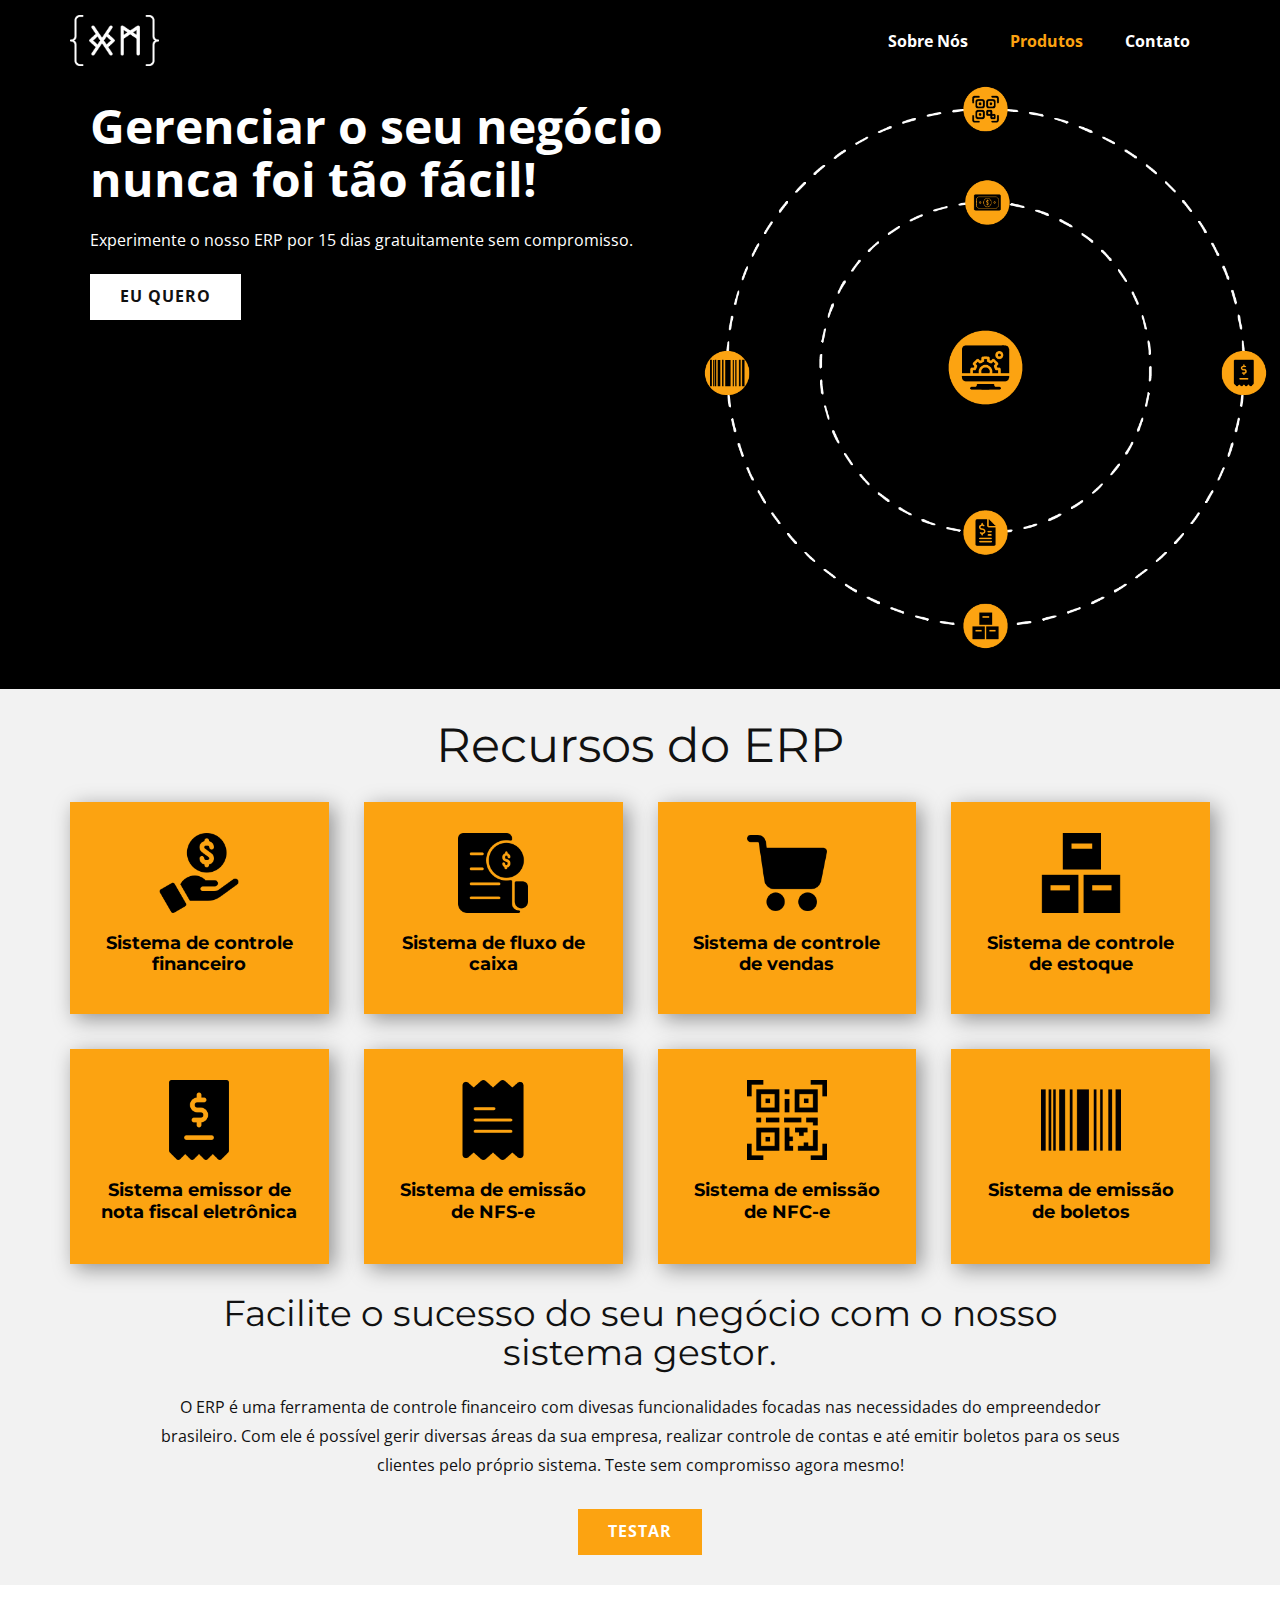
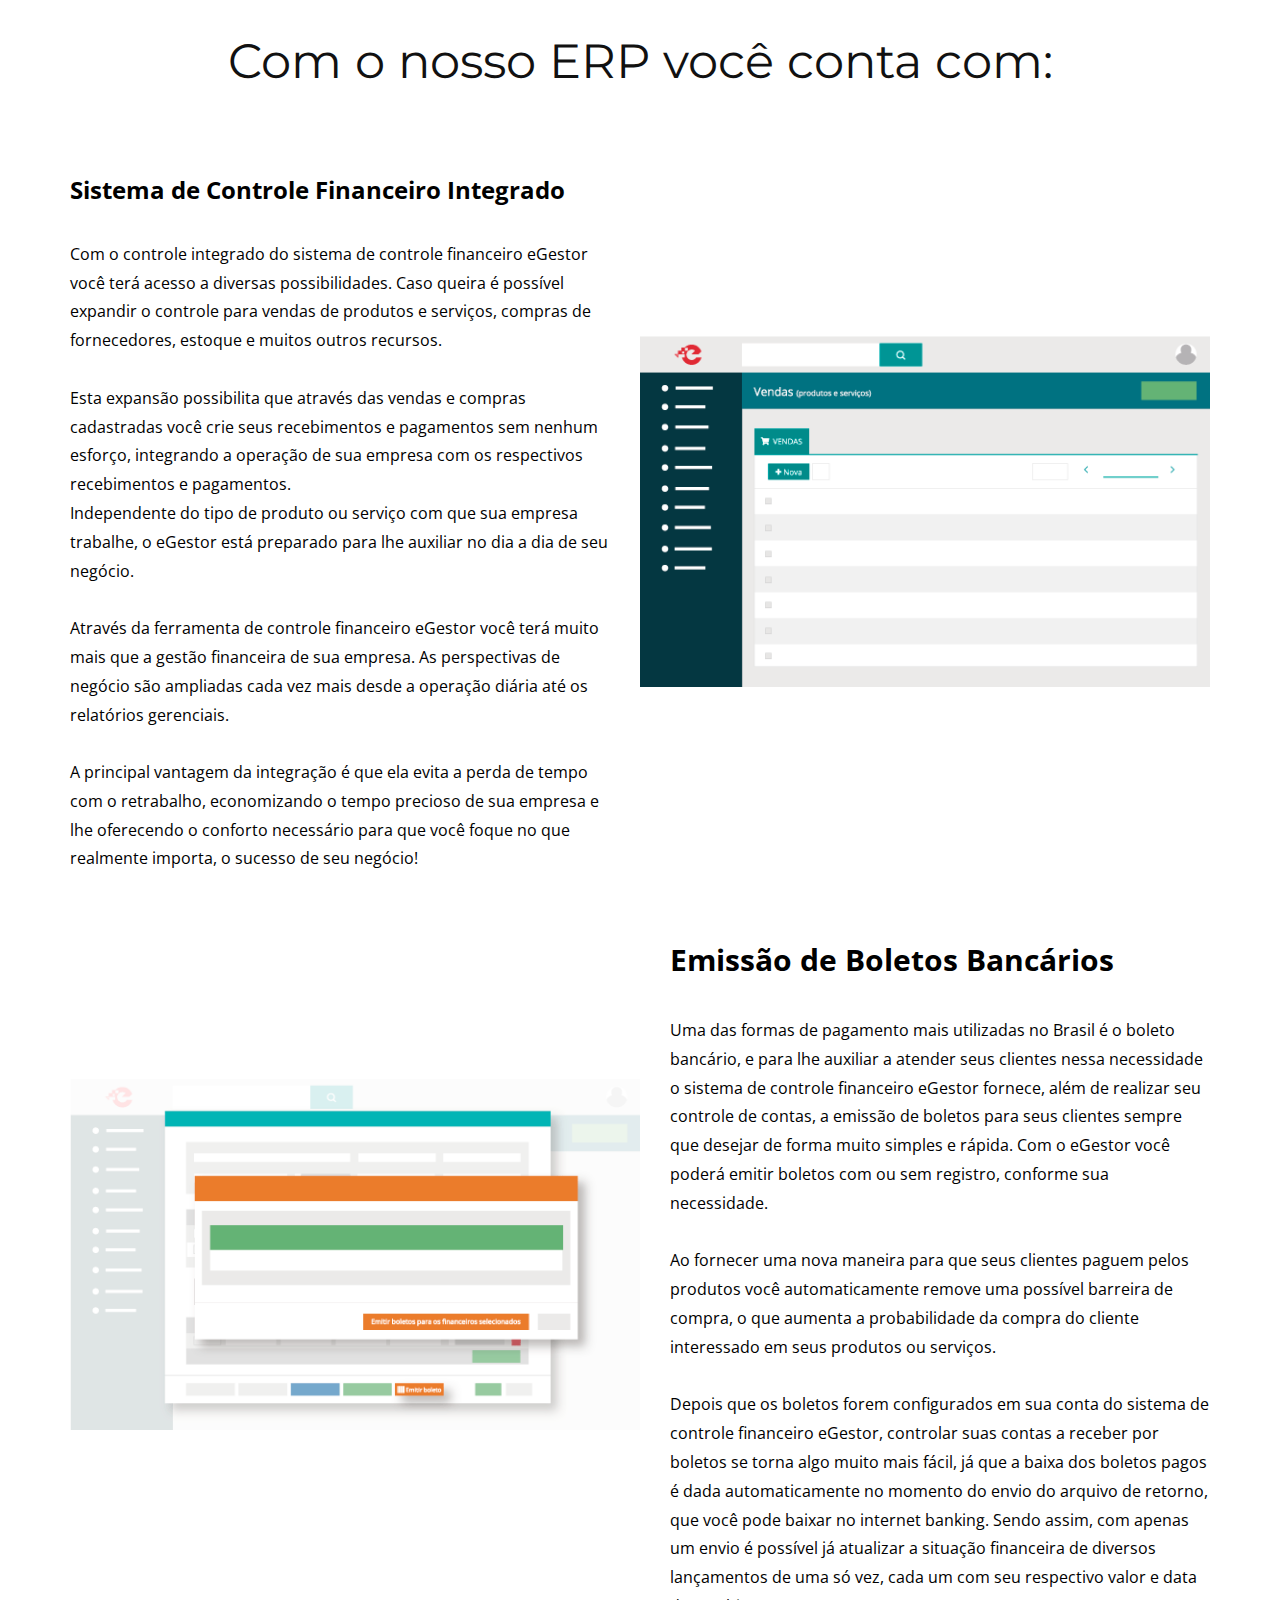
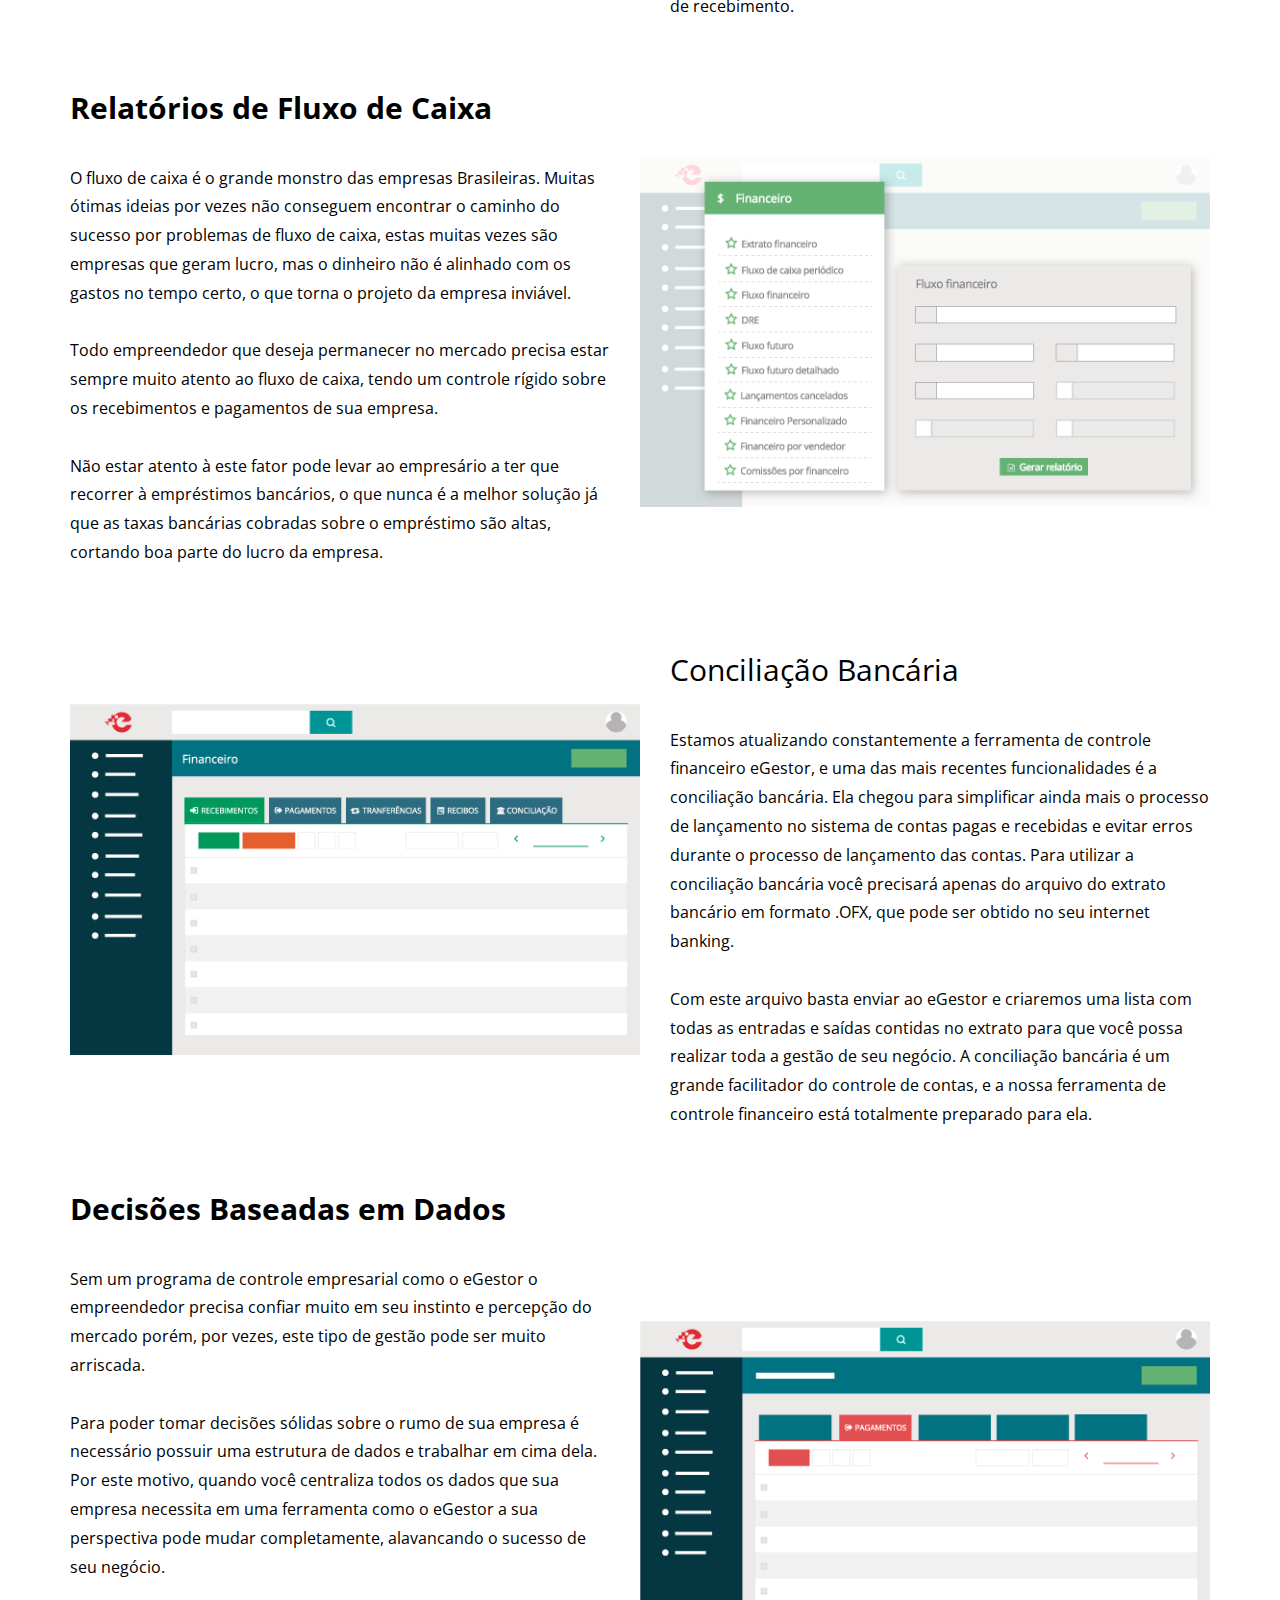
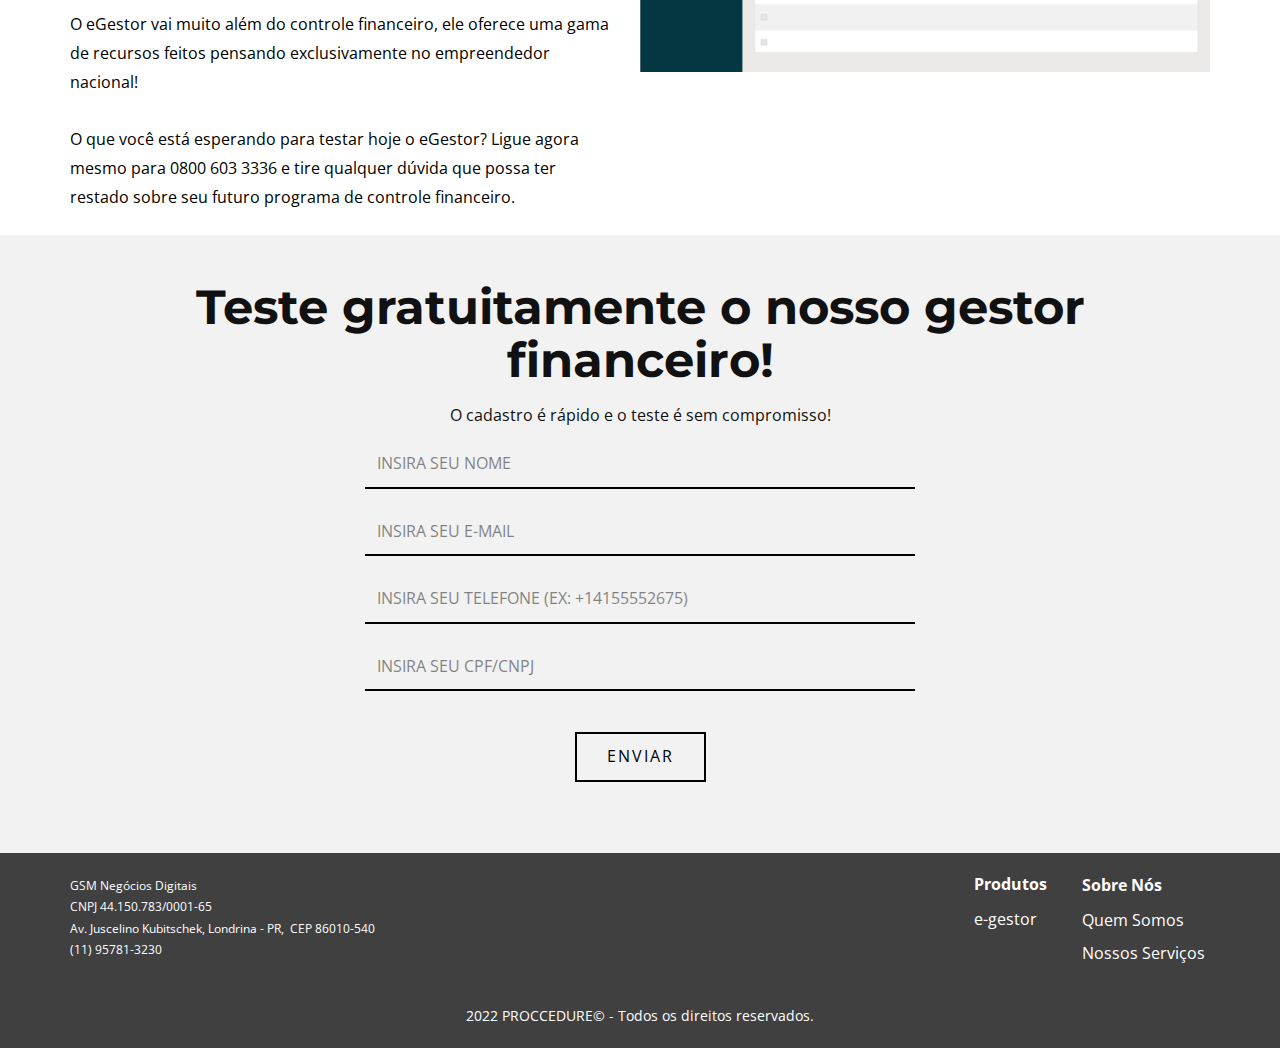
<file: proccedure/Painel-Gestor.html>
<!DOCTYPE html>
<html style="font-size: 16px;" lang="pt-BR">
  <head>
    <meta name="viewport" content="width=device-width, initial-scale=1.0">
    <meta charset="utf-8">
    <meta name="keywords" content="Gerenciar o seu negócio, Gerenciamento, Tecnologia, Organização, Administração, Painel Gestor, ERP, controle financeiro, gerenciamento de empresa, financeiro, financeiro de empresa, proccedure">
    <meta name="description" content="​O ERP é uma ferramenta de controle financeiro com divesas funcionalidades focadas nas necessidades do empreendedor brasileiro. Com ele é possível gerir diversas áreas da sua empresa, realizar controle de contas e até emitir boletos para os seus clientes pelo próprio sistema. Teste sem compromisso agora mesmo!">
    <meta name="facebook-domain-verification" content="3azpdd9jr2qv4vstu5wxrg5rsm98ve" />
    <title>Painel Gestor</title>
    <link rel="stylesheet" href="nicepage.css" media="screen">
    <link rel="stylesheet" href="Painel-Gestor.css" media="screen">
    <script class="u-script" type="text/javascript" src="jquery.js" defer=""></script>
    <script class="u-script" type="text/javascript" src="nicepage.js" defer=""></script>
    <meta name="generator" content="Nicepage 4.13.4, nicepage.com">
    <meta property="og:title" content="Painel Gestor">
    <meta property="og:description" content="​O ERP é uma ferramenta de controle financeiro com divesas funcionalidades focadas nas necessidades do empreendedor brasileiro. Com ele é possível gerir diversas áreas da sua empresa, realizar controle de contas e até emitir boletos para os seus clientes pelo próprio sistema. Teste sem compromisso agora mesmo!">
    <meta property="og:image" content="https://proccedure.com/images/slide-modfinanceiro.png">
    <meta property="og:url" content="https://proccedure.com/Painel-Gestor.html">
    <link id="u-theme-google-font" rel="stylesheet" href="https://fonts.googleapis.com/css?family=Montserrat:100,100i,200,200i,300,300i,400,400i,500,500i,600,600i,700,700i,800,800i,900,900i|Open+Sans:300,300i,400,400i,500,500i,600,600i,700,700i,800,800i">
    <link rel="shortcut icon" href="images/Favicon.svg" type="image/x-icon"/>
    
    <!-- Global site tag (gtag.js) - Google Ads: 10940157957 -->
    <script async src="https://www.googletagmanager.com/gtag/js?id=AW-10940157957%22%3E"></script>
    <script>
      window.dataLayer = window.dataLayer || [];
      function gtag(){dataLayer.push(arguments);}
      gtag('js', new Date());

      gtag('config', 'AW-10940157957');
    </script>
  
  <!-- Event snippet for Enviar formulário de lead conversion page. In your html page, add the snippet and call gtag_report_conversion when someone clicks on the chosen link or button. -->
    <script>
      function gtag_report_conversion(url) {
        var callback = function () {
          if (typeof(url) != 'undefined') {
            window.location = url;
          }
        };
        gtag('event', 'conversion', {
            'send_to': 'AW-10940157957/5ayTCNr7_M0DEIWg1uAo',
            'event_callback': callback
        });
        return false;
      }
    </script>
  
    <script type="application/ld+json">{
      "@context": "http://schema.org",
      "@type": "Organization",
      "name": "Site1",
      "logo": "images/LogoProccedure.png"
    }</script>

    <meta name="theme-color" content="#232b79">
    <meta property="og:type" content="website">

<!-- Meta Pixel Code -->
    <script>
      !function(f,b,e,v,n,t,s)
      {if(f.fbq)return;n=f.fbq=function(){n.callMethod?
      n.callMethod.apply(n,arguments):n.queue.push(arguments)};
      if(!f._fbq)f._fbq=n;n.push=n;n.loaded=!0;n.version='2.0';
      n.queue=[];t=b.createElement(e);t.async=!0;
      t.src=v;s=b.getElementsByTagName(e)[0];
      s.parentNode.insertBefore(t,s)}(window, document,'script',
      'https://connect.facebook.net/en_US/fbevents.js');
      fbq('init', '442632957734877');
      fbq('track', 'PageView');
    </script>
    <noscript>
      <img height="1" width="1" style="display:none" src="https://www.facebook.com/tr?id=442632957734877&ev=PageView&noscript=1"/>
    </noscript>
<!-- End Meta Pixel Code -->
  </head>

  <body class="u-body u-overlap u-xl-mode"><header class="u-clearfix u-header u-header" id="sec-a184"><div class="u-clearfix u-sheet u-sheet-1">
        <a href="Proccedure.html" data-page-id="51364803" class="u-image u-logo u-image-1" data-image-width="2000" data-image-height="1134" title="Sobre Nós">
          <img src="images/LogoProccedure.png" class="u-logo-image u-logo-image-1">
        </a>
        <nav class="u-menu u-menu-dropdown u-menu-open-right u-offcanvas u-menu-1" data-responsive-from="MD">
          <div class="menu-collapse" style="font-size: 1rem; letter-spacing: 0px; font-weight: 700;">
            <a class="u-button-style u-custom-active-color u-custom-border u-custom-border-color u-custom-color u-custom-hover-color u-custom-left-right-menu-spacing u-custom-padding-bottom u-custom-text-active-color u-custom-text-color u-custom-text-hover-color u-custom-top-bottom-menu-spacing u-nav-link u-text-active-palette-1-base u-text-hover-palette-2-base" href="#" style="padding: 4px 6px; font-size: calc(1em + 8px);">
              <svg class="u-svg-link" viewBox="0 0 24 24"><use xmlns:xlink="http://www.w3.org/1999/xlink" xlink:href="#menu-hamburger"></use></svg>
              <svg class="u-svg-content" version="1.1" id="menu-hamburger" viewBox="0 0 16 16" x="0px" y="0px" xmlns:xlink="http://www.w3.org/1999/xlink" xmlns="http://www.w3.org/2000/svg"><g><rect y="1" width="16" height="2"></rect><rect y="7" width="16" height="2"></rect><rect y="13" width="16" height="2"></rect>
</g></svg>
            </a>
          </div>
          <div class="u-custom-menu u-nav-container">
            <ul class="u-nav u-spacing-2 u-unstyled u-nav-1"><li class="u-nav-item"><a class="u-button-style u-nav-link u-text-active-custom-color-1 u-text-hover-custom-color-1 u-text-white" href="Proccedure.html#carousel_5ad0" data-page-id="51364803" style="padding: 10px 20px;">Sobre Nós</a>
</li><li class="u-nav-item"><a class="u-button-style u-nav-link u-text-active-custom-color-1 u-text-hover-custom-color-1 u-text-white" href="Painel-Gestor.html" style="padding: 10px 20px;">Produtos</a><div class="u-nav-popup"><ul class="u-h-spacing-20 u-nav u-unstyled u-v-spacing-10"><li class="u-nav-item"><a class="u-button-style u-nav-link" href="Painel-Gestor.html">Painel Gestor</a>
</li></ul>
</div>
</li><li class="u-nav-item"><a class="u-button-style u-nav-link u-text-active-custom-color-1 u-text-hover-custom-color-1 u-text-white" href="Proccedure.html#sec-9580" data-page-id="51364803" style="padding: 10px 20px;">Contato</a>
</li></ul>
          </div>
          <div class="u-custom-menu u-nav-container-collapse">
            <div class="u-black u-container-style u-inner-container-layout u-sidenav">
              <div class="u-inner-container-layout u-sidenav-overflow">
                <div class="u-menu-close"></div>
                <ul class="u-align-center u-nav u-popupmenu-items u-spacing-20 u-unstyled u-nav-3"><li class="u-nav-item"><a class="u-button-style u-nav-link" href="Proccedure.html#carousel_5ad0" data-page-id="51364803">Sobre Nós</a>
</li><li class="u-nav-item"><a class="u-button-style u-nav-link" href="Painel-Gestor.html">Produtos</a><div class="u-nav-popup"><ul class="u-h-spacing-20 u-nav u-unstyled u-v-spacing-10"><li class="u-nav-item"><a class="u-button-style u-nav-link" href="Painel-Gestor.html">Painel Gestor</a>
</li></ul>
</div>
</li><li class="u-nav-item"><a class="u-button-style u-nav-link" href="Proccedure.html#sec-9580" data-page-id="51364803">Contato</a>
</li></ul>
              </div>
            </div>
            <div class="u-black u-menu-overlay u-opacity u-opacity-70"></div>
          </div>
        </nav>
      </div></header>
    <section class="u-clearfix u-grey-70 u-section-1" id="sec-b85b">
      <div class="u-clearfix u-sheet u-sheet-1">
        <h1 class="u-custom-font u-text u-text-font u-text-1">Gerenciar o seu negócio nunca foi tão fácil!</h1>
        <p class="u-text u-text-2">Experimente o nosso ERP por 15 dias gratuitamente sem compromisso.</p>
        <img class="u-image u-image-default u-preserve-proportions u-image-1" src="images/ImgProccedure.png" alt="" data-image-width="1000" data-image-height="1000">
        <a href="Painel-Gestor.html#sec-c5bc" data-page-id="84343824" class="u-active-custom-color-1 u-border-none u-btn u-button-style u-hover-custom-color-1 u-white u-btn-1">Eu quero</a>
      </div>
    </section>
    <section class="u-align-center u-clearfix u-grey-5 u-section-2" id="sec-0161">
      <div class="u-align-left u-clearfix u-sheet u-valign-middle u-sheet-1">
        <h2 class="u-text u-text-default u-text-1">Recursos do ERP</h2>
        <div class="u-expanded-width-lg u-expanded-width-md u-expanded-width-xl u-list u-list-1">
          <div class="u-repeater u-repeater-1">
            <div class="u-container-style u-custom-color-1 u-list-item u-repeater-item u-list-item-1">
              <div class="u-container-layout u-similar-container u-container-layout-1"><span class="u-file-icon u-icon u-text-black u-icon-1"><img src="images/3594449.png" alt=""></span>
                <h3 class="u-align-center u-text u-text-black u-text-default u-text-2">Sistema de controle financeiro</h3>
              </div>
            </div>
            <div class="u-align-center u-container-style u-custom-color-1 u-list-item u-repeater-item u-list-item-2">
              <div class="u-container-layout u-similar-container u-container-layout-2"><span class="u-file-icon u-icon u-text-black u-icon-2"><img src="images/2923050.png" alt=""></span>
                <h3 class="u-align-center u-text u-text-black u-text-default u-text-3">Sistema de fluxo de caixa</h3>
              </div>
            </div>
            <div class="u-container-style u-custom-color-1 u-list-item u-repeater-item u-list-item-3">
              <div class="u-container-layout u-similar-container u-container-layout-3"><span class="u-file-icon u-icon u-icon-3"><img src="images/709640.png" alt=""></span>
                <h3 class="u-align-center u-text u-text-black u-text-default u-text-4">Sistema de controle de vendas</h3>
              </div>
            </div>
            <div class="u-container-style u-custom-color-1 u-list-item u-repeater-item u-list-item-4">
              <div class="u-container-layout u-similar-container u-container-layout-4"><span class="u-file-icon u-icon u-icon-4"><img src="images/409153.png" alt=""></span>
                <h3 class="u-align-center u-text u-text-black u-text-default u-text-5">Sistema de controle de estoque</h3>
              </div>
            </div>
            <div class="u-container-style u-custom-color-1 u-list-item u-repeater-item u-list-item-5">
              <div class="u-container-layout u-similar-container u-container-layout-5"><span class="u-file-icon u-icon u-icon-5"><img src="images/985765.png" alt=""></span>
                <h3 class="u-align-center u-text u-text-black u-text-default u-text-6">Sistema emissor de nota fiscal eletrônica</h3>
              </div>
            </div>
            <div class="u-container-style u-custom-color-1 u-list-item u-repeater-item u-list-item-6">
              <div class="u-container-layout u-similar-container u-container-layout-6"><span class="u-file-icon u-icon u-icon-6"><img src="images/955903.png" alt=""></span>
                <h3 class="u-align-center u-text u-text-black u-text-default u-text-7">Sistema de emissão de NFS-e</h3>
              </div>
            </div>
            <div class="u-container-style u-custom-color-1 u-list-item u-repeater-item u-list-item-7">
              <div class="u-container-layout u-similar-container u-container-layout-7"><span class="u-file-icon u-icon u-icon-7"><img src="images/3697124.png" alt=""></span>
                <h3 class="u-align-center u-text u-text-black u-text-default u-text-8">Sistema de emissão de NFC-e</h3>
              </div>
            </div>
            <div class="u-container-style u-custom-color-1 u-list-item u-repeater-item u-list-item-8">
              <div class="u-container-layout u-similar-container u-container-layout-8"><span class="u-file-icon u-icon u-icon-8"><img src="images/2273.png" alt=""></span>
                <h3 class="u-align-center u-text u-text-black u-text-default u-text-9">Sistema de emissão de boletos</h3>
              </div>
            </div>
          </div>
        </div>
        <h2 class="u-align-center u-text u-text-10">Facilite o sucesso do seu negócio com o nosso sistema gestor. </h2>
        <p class="u-align-center u-text u-text-11"> O ERP é uma ferramenta de controle financeiro com divesas funcionalidades focadas nas necessidades do empreendedor brasileiro. Com ele é possível gerir diversas áreas da sua empresa, realizar controle de contas e até emitir boletos para os seus clientes pelo próprio sistema. Teste sem compromisso agora mesmo!</p>
        <a href="Painel-Gestor.html#sec-c5bc" data-page-id="84343824" class="u-active-white u-border-none u-btn u-button-style u-custom-color-1 u-hover-white u-btn-1">Testar</a>
      </div>
    </section>
    <section class="u-clearfix u-white u-section-3" id="sec-78c5">
      <div class="u-clearfix u-sheet u-valign-middle-lg u-valign-middle-md u-valign-middle-sm u-valign-middle-xl u-sheet-1">
        <h2 class="u-text u-text-default u-text-1">Com o nosso ERP você conta com:</h2>
      </div>
    </section>
    <section class="u-clearfix u-section-4" id="sec-1f65">
      <div class="u-clearfix u-sheet u-valign-middle-sm u-valign-middle-xs u-sheet-1">
        <div class="u-clearfix u-expanded-width u-layout-wrap u-layout-wrap-1">
          <div class="u-layout">
            <div class="u-layout-row">
              <div class="u-container-style u-layout-cell u-size-30 u-layout-cell-1">
                <div class="u-container-layout u-container-layout-1">
                  <p class="u-text u-text-default u-text-1">
                    <span style="font-weight: 700; font-size: 1.5rem;"> Sistema de Controle Financeiro Integrado</span>
                    <br>
                    <br><i></i>Com o controle integrado do sistema de controle financeiro eGestor você terá acesso a diversas possibilidades. Caso queira é possível expandir o controle para vendas de produtos e serviços, compras de fornecedores, estoque e muitos outros recursos.<br>
                    <br><i></i>Esta expansão possibilita que através das vendas e compras cadastradas você crie seus recebimentos e pagamentos sem nenhum esforço, integrando a operação de sua empresa com os respectivos recebimentos e pagamentos.<br><i></i>Independente do tipo de produto ou serviço com que sua empresa trabalhe, o eGestor está preparado para lhe auxiliar no dia a dia de seu negócio.<br>
                    <br><i></i>Através da ferramenta de controle financeiro eGestor você terá muito mais que a gestão financeira de sua empresa. As perspectivas de negócio são ampliadas cada vez mais desde a operação diária até os relatórios gerenciais.<br>
                    <br><i></i>A principal vantagem da integração é que ela evita a perda de tempo com o retrabalho, economizando o tempo precioso de sua empresa e lhe oferecendo o conforto necessário para que você foque no que realmente importa, o sucesso de seu negócio!
                  </p>
                </div>
              </div>
              <div class="u-container-style u-layout-cell u-size-30 u-layout-cell-2">
                <div class="u-container-layout u-container-layout-2">
                  <img class="u-expanded-width u-image u-image-contain u-image-default u-image-1" src="images/slide-modvendas.png" alt="" data-image-width="593" data-image-height="365">
                </div>
              </div>
            </div>
          </div>
        </div>
      </div>
    </section>
    <section class="u-clearfix u-section-5" id="sec-336f">
      <div class="u-clearfix u-sheet u-sheet-1">
        <div class="u-clearfix u-expanded-width u-layout-wrap u-layout-wrap-1">
          <div class="u-layout">
            <div class="u-layout-row">
              <div class="u-container-style u-layout-cell u-size-30 u-layout-cell-1">
                <div class="u-container-layout u-container-layout-1">
                  <img class="u-expanded-width u-image u-image-contain u-image-default u-image-1" src="images/slide-boletos.png" alt="" data-image-width="593" data-image-height="365">
                </div>
              </div>
              <div class="u-container-style u-layout-cell u-size-30 u-layout-cell-2">
                <div class="u-container-layout u-container-layout-2">
                  <p class="u-text u-text-default-lg u-text-default-md u-text-default-xl u-text-1">
                    <span style="font-size: 1.875rem; font-weight: 700;"> Emissão de Boletos Bancários</span>
                    <br>
                    <br><i></i>Uma das formas de pagamento mais utilizadas no Brasil é o boleto bancário, e para lhe auxiliar a atender seus clientes nessa necessidade o sistema de controle financeiro eGestor fornece, além de realizar seu controle de contas, a emissão de boletos para seus clientes sempre que desejar de forma muito simples e rápida. Com o eGestor você poderá emitir boletos com ou sem registro, conforme sua necessidade.<br>
                    <br><i></i>Ao fornecer uma nova maneira para que seus clientes paguem pelos produtos você automaticamente remove uma possível barreira de compra, o que aumenta a probabilidade da compra do cliente interessado em seus produtos ou serviços.<br>
                    <br><i></i>Depois que os boletos forem configurados em sua conta do sistema de controle financeiro eGestor, controlar suas contas a receber por boletos se torna algo muito mais fácil, já que a baixa dos boletos pagos é dada automaticamente no momento do envio do arquivo de retorno, que você pode baixar no internet banking. Sendo assim, com apenas um envio é possível já atualizar a situação financeira de diversos lançamentos de uma só vez, cada um com seu respectivo valor e data de recebimento.
                  </p>
                </div>
              </div>
            </div>
          </div>
        </div>
      </div>
    </section>
    <section class="u-clearfix u-section-6" id="sec-6a80">
      <div class="u-clearfix u-sheet u-valign-middle-sm u-valign-middle-xs u-sheet-1">
        <div class="u-clearfix u-expanded-width u-layout-wrap u-layout-wrap-1">
          <div class="u-layout">
            <div class="u-layout-row">
              <div class="u-container-style u-layout-cell u-size-30 u-layout-cell-1">
                <div class="u-container-layout u-container-layout-1">
                  <p class="u-text u-text-1">
                    <span style="font-weight: 700; font-size: 1.875rem;"> Relatórios de Fluxo de Caixa</span>
                    <br>
                    <br><i></i>O fluxo de caixa é o grande monstro das empresas Brasileiras. Muitas ótimas ideias por vezes não conseguem encontrar o caminho do sucesso por problemas de fluxo de caixa, estas muitas vezes são empresas que geram lucro, mas o dinheiro não é alinhado com os gastos no tempo certo, o que torna o projeto da empresa inviável.<br>
                    <br><i></i>Todo empreendedor que deseja permanecer no mercado precisa estar sempre muito atento ao fluxo de caixa, tendo um controle rígido sobre os recebimentos e pagamentos de sua empresa.<br>
                    <br><i></i>Não estar atento à este fator pode levar ao empresário a ter que recorrer à empréstimos bancários, o que nunca é a melhor solução já que as taxas bancárias cobradas sobre o empréstimo são altas, cortando boa parte do lucro da empresa.
                  </p>
                </div>
              </div>
              <div class="u-container-style u-layout-cell u-size-30 u-layout-cell-2">
                <div class="u-container-layout u-valign-middle-xl u-valign-top-xs u-container-layout-2">
                  <img class="u-expanded-width-xl u-expanded-width-xs u-image u-image-contain u-image-default u-image-1" src="images/slide-fluxofin.png" alt="" data-image-width="593" data-image-height="365">
                </div>
              </div>
            </div>
          </div>
        </div>
      </div>
    </section>
    <section class="u-clearfix u-section-7" id="sec-5ab8">
      <div class="u-clearfix u-sheet u-valign-middle-sm u-valign-middle-xs u-sheet-1">
        <div class="u-clearfix u-expanded-width u-layout-wrap u-layout-wrap-1">
          <div class="u-layout">
            <div class="u-layout-row">
              <div class="u-container-style u-layout-cell u-size-30 u-layout-cell-1">
                <div class="u-container-layout u-container-layout-1">
                  <img class="u-expanded-width u-image u-image-contain u-image-default u-image-1" src="images/slide-modfinanceiro.png?rand=8444" alt="" data-image-width="593" data-image-height="365">
                </div>
              </div>
              <div class="u-container-style u-layout-cell u-size-30 u-layout-cell-2">
                <div class="u-container-layout u-container-layout-2">
                  <p class="u-text u-text-1">
                    <span style="font-size: 1.875rem;"> Conciliação Bancária</span>
                    <span style="font-weight: 700;">
                      <br>
                    </span>
                    <br><i></i>Estamos atualizando constantemente a ferramenta de controle financeiro eGestor, e uma das mais recentes funcionalidades é a conciliação bancária. Ela chegou para simplificar ainda mais o processo de lançamento no sistema de contas pagas e recebidas e evitar erros durante o processo de lançamento das contas. Para utilizar a conciliação bancária você precisará apenas do arquivo do extrato bancário em formato .OFX, que pode ser obtido no seu internet banking.<br>
                    <br><i></i>Com este arquivo basta enviar ao eGestor e criaremos uma lista com todas as entradas e saídas contidas no extrato para que você possa realizar toda a gestão de seu negócio. A conciliação bancária é um grande facilitador do controle de contas, e a nossa ferramenta de controle financeiro está totalmente preparado para ela.
                  </p>
                </div>
              </div>
            </div>
          </div>
        </div>
      </div>
    </section>
    <section class="u-clearfix u-section-8" id="sec-75a8">
      <div class="u-clearfix u-sheet u-valign-middle-sm u-valign-middle-xs u-sheet-1">
        <div class="u-clearfix u-expanded-width u-layout-wrap u-layout-wrap-1">
          <div class="u-layout">
            <div class="u-layout-row">
              <div class="u-container-style u-layout-cell u-size-30 u-layout-cell-1">
                <div class="u-container-layout u-container-layout-1">
                  <p class="u-text u-text-1">
                    <span style="font-weight: 700; font-size: 1.875rem;"> Decisões Baseadas em Dados <span style="font-weight: 700;"></span>
                    </span>
                    <br>
                    <br><i></i>Sem um programa de controle empresarial como o eGestor o empreendedor precisa confiar muito em seu instinto e percepção do mercado porém, por vezes, este tipo de gestão pode ser muito arriscada.<br>
                    <br><i></i>Para poder tomar decisões sólidas sobre o rumo de sua empresa é necessário possuir uma estrutura de dados e trabalhar em cima dela. Por este motivo, quando você centraliza todos os dados que sua empresa necessita em uma ferramenta como o eGestor a sua perspectiva pode mudar completamente, alavancando o sucesso de seu negócio.<br>
                    <br><i></i>O eGestor vai muito além do controle financeiro, ele oferece uma gama de recursos feitos pensando exclusivamente no empreendedor nacional!<br>
                    <br><i></i>O que você está esperando para testar hoje o eGestor? Ligue agora mesmo para 0800 603 3336 e tire qualquer dúvida que possa ter restado sobre seu futuro programa de controle financeiro.
                  </p>
                </div>
              </div>
              <div class="u-container-style u-layout-cell u-size-30 u-layout-cell-2">
                <div class="u-container-layout u-valign-middle-lg u-valign-middle-md u-valign-middle-xl u-container-layout-2">
                  <img class="u-expanded-width u-image u-image-contain u-image-default u-image-1" src="images/slide-pagamentos.png" alt="" data-image-width="593" data-image-height="365">
                </div>
              </div>
            </div>
          </div>
        </div>
      </div>
    </section>
    <section class="u-align-center u-clearfix u-grey-5 u-section-9" id="sec-c5bc">
      <div class="u-clearfix u-sheet u-sheet-1">
        <h1 class="u-text u-text-default u-text-1"> Teste gratuitamente o nosso gestor financeiro​!</h1>
        <p class="u-text u-text-default u-text-2"> O cadastro é rápido e o teste é sem compromisso!</p>
        <div class="u-form u-form-1">
          <form method="POST" action="https://dev--generic-contact-form.fanicorn.autocode.gg/" id="main-form"
          class="u-clearfix u-form-spacing-20 u-form-vertical u-inner-form" style="padding: 10px">
          <div class="u-form-group u-form-name u-label-none">
            <label for="name-4be5" class="u-label">Nome</label>
            <input type="text" placeholder="Insira seu Nome" id="name-4be5" name="name"
            class="u-border-2 u-border-black u-border-no-left u-border-no-right u-border-no-top u-input u-input-rectangle u-input-1" required="">
          </div>
          <div class="u-form-email u-form-group u-label-none">
            <label for="email-4be5" class="u-label">Email</label>
            <input type="email" placeholder="Insira seu e-mail" id="email-4be5" name="email"
            class="u-border-2 u-border-black u-border-no-left u-border-no-right u-border-no-top u-input u-input-rectangle u-input-2" required="">
          </div>
          <div class="u-form-group u-form-phone u-label-none u-form-group-4">
            <label for="tel-4be5" class="u-label">Telefone/Celular</label>
            <input type="text" placeholder="Insira seu telefone (ex: +14155552675)" id="tel-4be5" name="tel"
            class="u-border-2 u-border-black u-border-no-left u-border-no-right u-border-no-top u-input u-input-rectangle u-input-3" required="">
          </div>
          <div class="u-form-group u-form-message u-label-none">
            <label for="message-4be5" class="u-label">Mensagem</label>
            <input type="text" placeholder="iNSIRA SEU CPF/CNPJ" rows="4" cols="50" id="message-4be5" name="message"
            class="u-border-2 u-border-black u-border-no-left u-border-no-right u-border-no-top u-input u-input-rectangle u-input-4"
              required="required"></input>
          </div>
          <div class="u-form-email u-form-group u-label-none u-form-group-3">
            <label for="company-72e9" class="u-label">Email</label>
            <input type="hidden" placeholder="Confirme o seu email" id="company-72e9" name="company" value="."
            class="u-border-2 u-border-no-left u-border-no-right u-border-no-top u-border-white u-input u-input-rectangle u-input-3">
          </div>
          <div class="u-align-center u-form-group u-form-submit">
            <a class="u-border-2 u-border-black u-btn u-btn-rectangle u-btn-submit u-button-style u-none u-btn-1">Enviar</a>
            <input type="submit" value="submit" class="u-form-control-hidden" onclick="gtag_report_conversion()">
          </div>
          <div class="u-form-send-error u-form-send-message"> Não foi possível enviar a sua mensagem, tente novamente.</div>
          <div class="u-form-send-message u-form-send-success"> Obrigado! A sua mensagem foi enviada. </div>
        </form>
        </div>
      </div>
    </section>
    
    
    <footer class="u-align-center u-clearfix u-footer u-grey-75 u-footer" id="sec-b796"><div class="u-clearfix u-sheet u-sheet-1">
        <p class="u-align-left u-text u-text-1">
          <a class="u-active-none u-border-none u-btn u-button-link u-button-style u-hover-none u-none u-text-active-white u-text-body-alt-color u-text-hover-white u-btn-1" href="Painel-Gestor.html" data-page-id="84343824">Produtos</a>
        </p>
        <p class="u-align-left u-text u-text-2">
          <a class="u-active-none u-border-none u-btn u-button-link u-button-style u-hover-none u-none u-text-active-custom-color-1 u-text-body-alt-color u-text-hover-custom-color-1 u-btn-2" href="Proccedure.html" data-page-id="51364803">Sobre Nós</a>
        </p>
        <p class="u-align-left u-text u-text-3">GSM Negócios Digitais<br>CNPJ 44.150.783/0001-65<br>Av. ​Juscelino Kubitschek, Londrina - PR,&nbsp; CEP 86010-540<br>(11) 95781-3230
        </p>
        <p class="u-align-left u-text u-text-4">
          <a class="u-active-none u-border-none u-btn u-button-link u-button-style u-hover-none u-none u-text-active-custom-color-1 u-text-body-alt-color u-text-hover-custom-color-1 u-btn-3" href="Painel-Gestor.html" data-page-id="84343824">e-gestor</a>
        </p>
        <p class="u-align-left u-text u-text-5">
          <a class="u-active-none u-border-none u-btn u-button-link u-button-style u-hover-none u-none u-text-active-custom-color-1 u-text-body-alt-color u-text-hover-custom-color-1 u-btn-4" href="Proccedure.html#carousel_c9da" data-page-id="51364803">Quem Somos</a>
        </p>
        <p class="u-align-left u-text u-text-6">
          <a class="u-active-none u-border-none u-btn u-button-link u-button-style u-hover-none u-none u-text-active-custom-color-1 u-text-body-alt-color u-text-hover-custom-color-1 u-btn-5" href="Proccedure.html#sec-0ba0" data-page-id="51364803">Nossos Serviços</a>
        </p>
        <p class="u-small-text u-text u-text-variant u-text-7">2022 PROCCEDURE© - Todos os direitos reservados.</p>
      </div></footer>
   
  
</body></html>
</file>
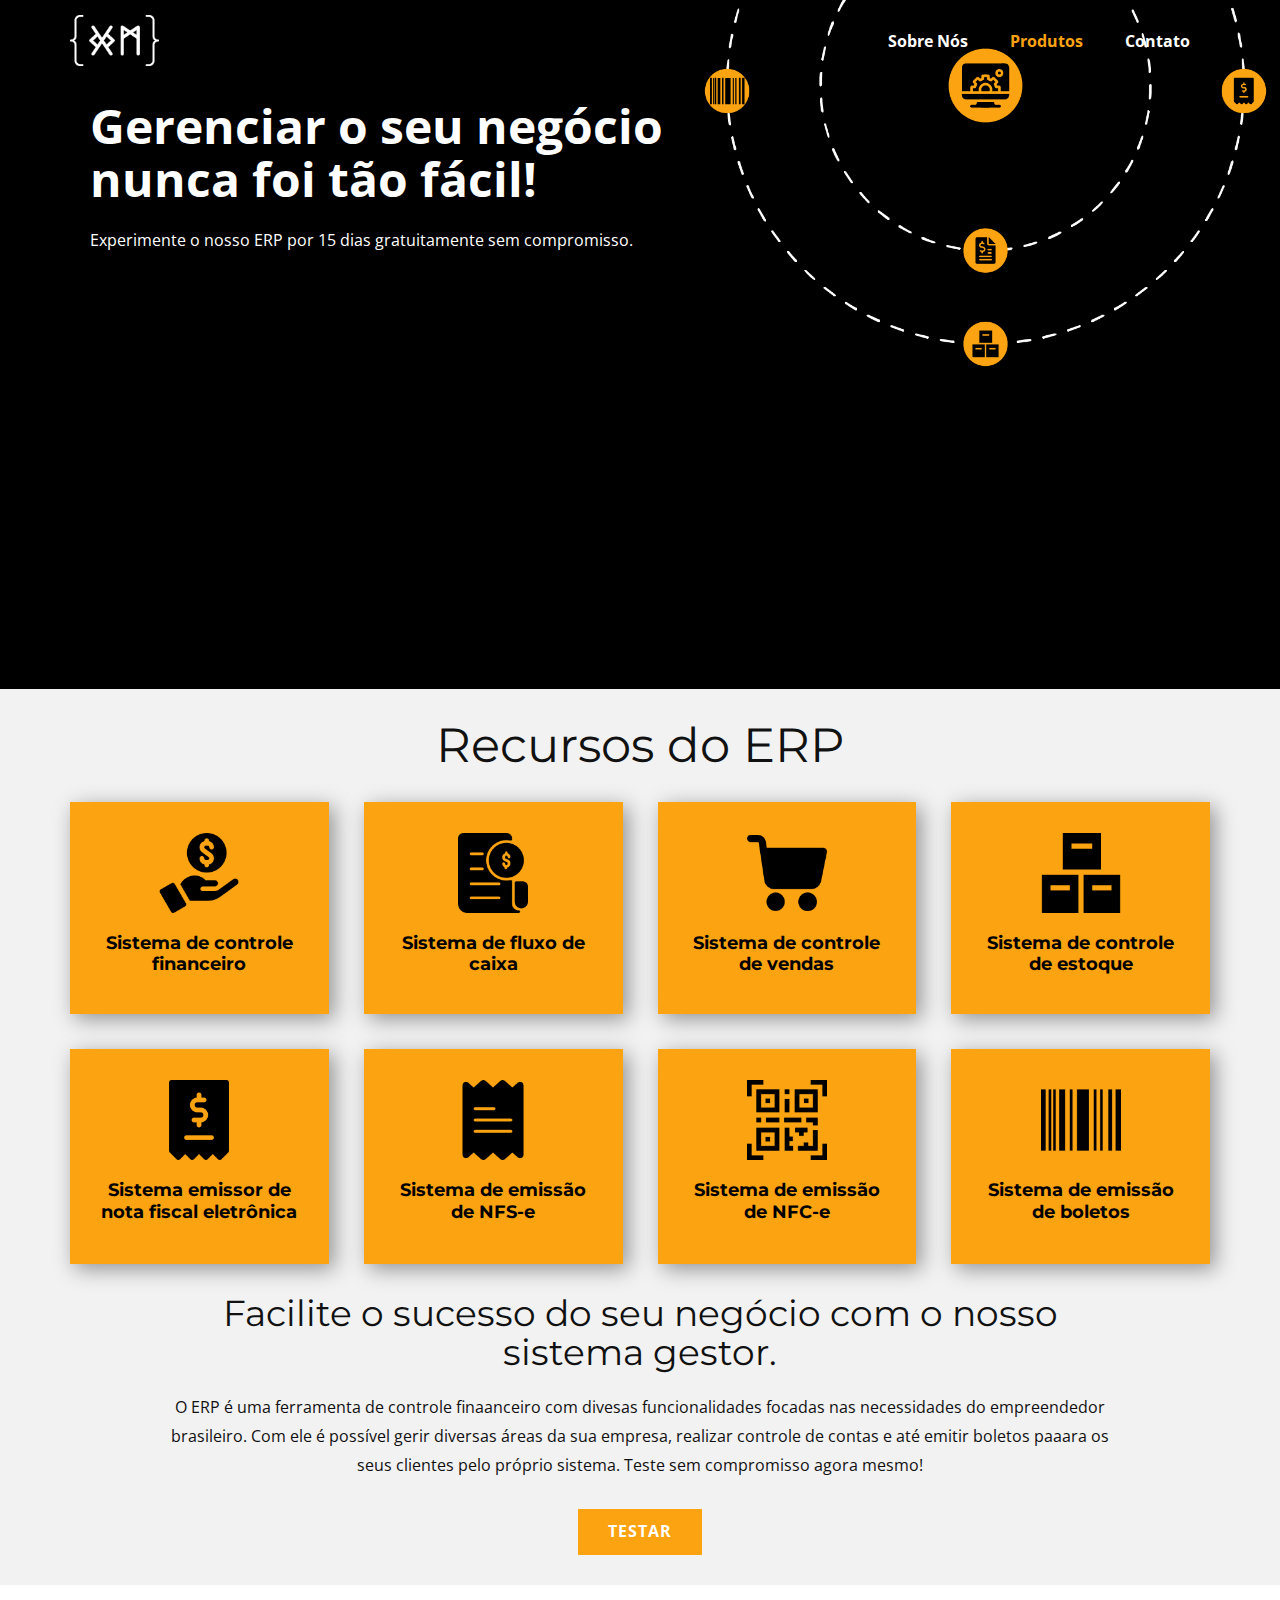
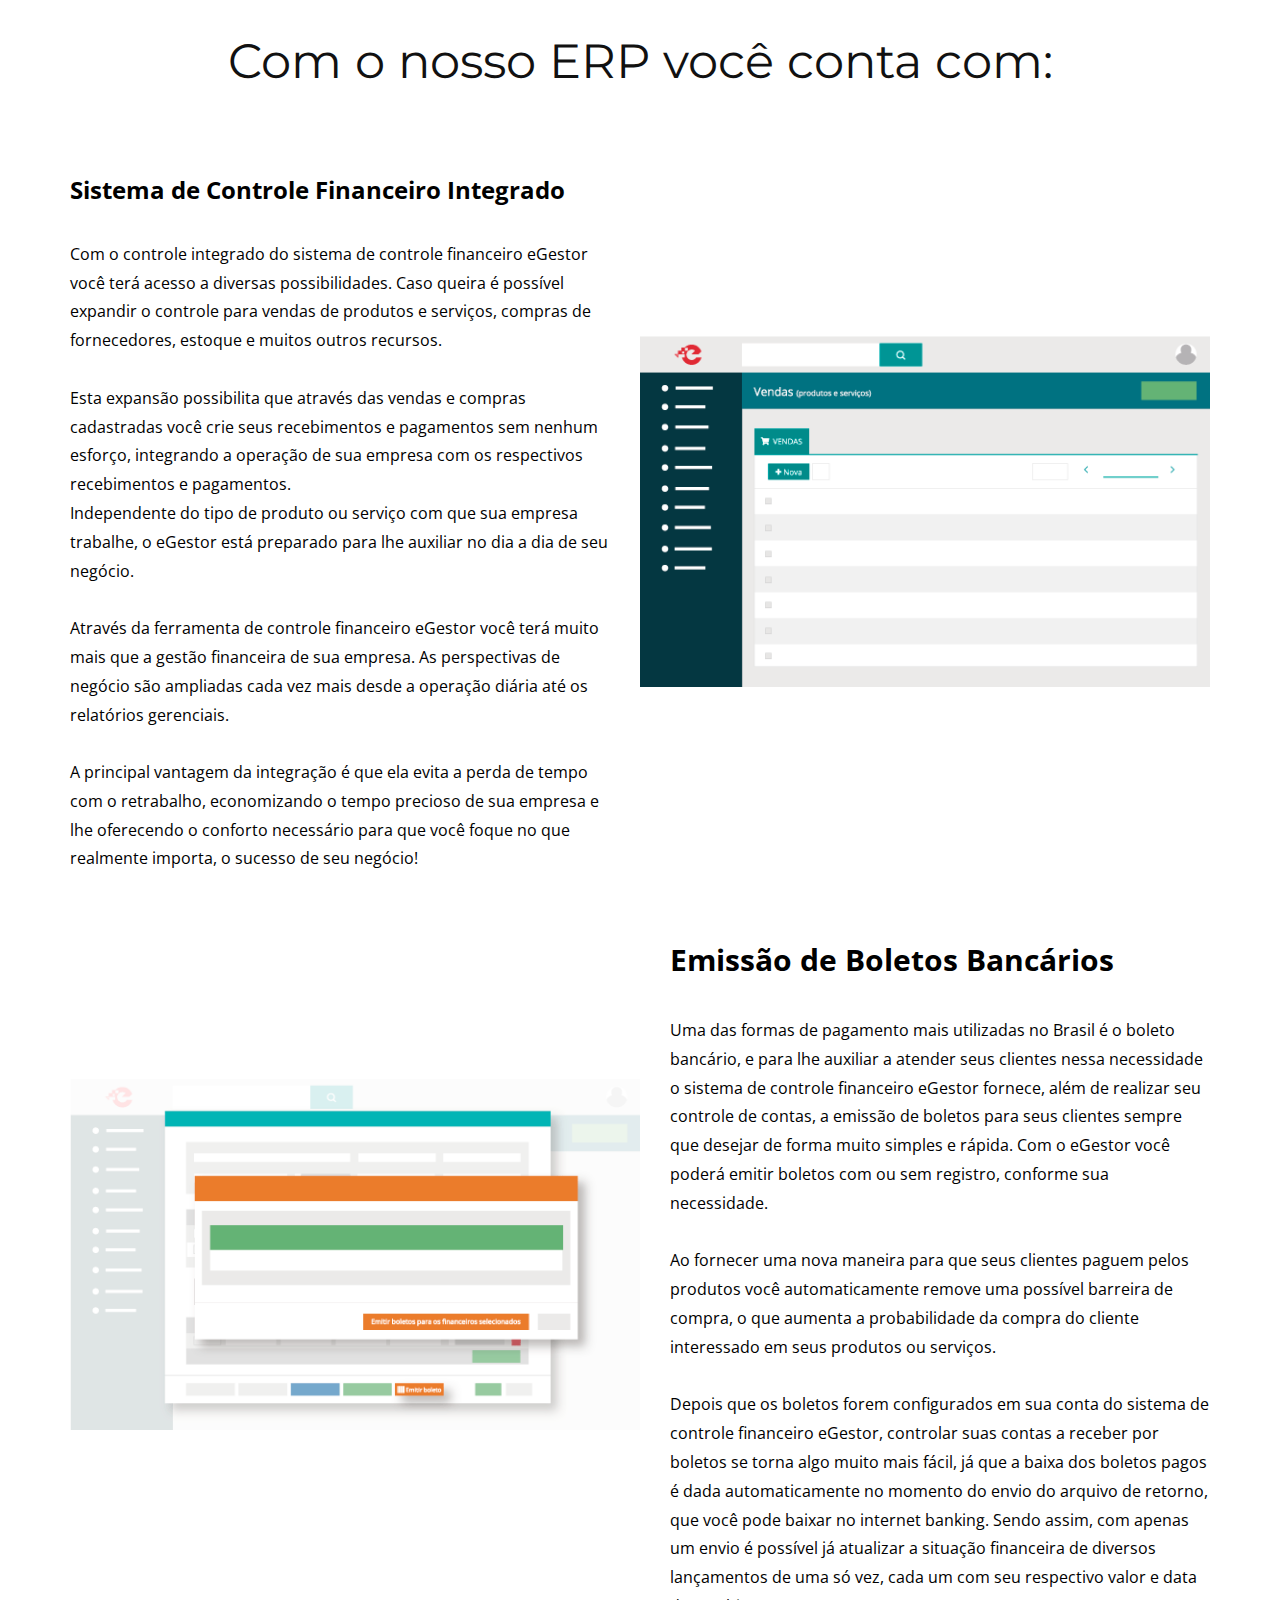
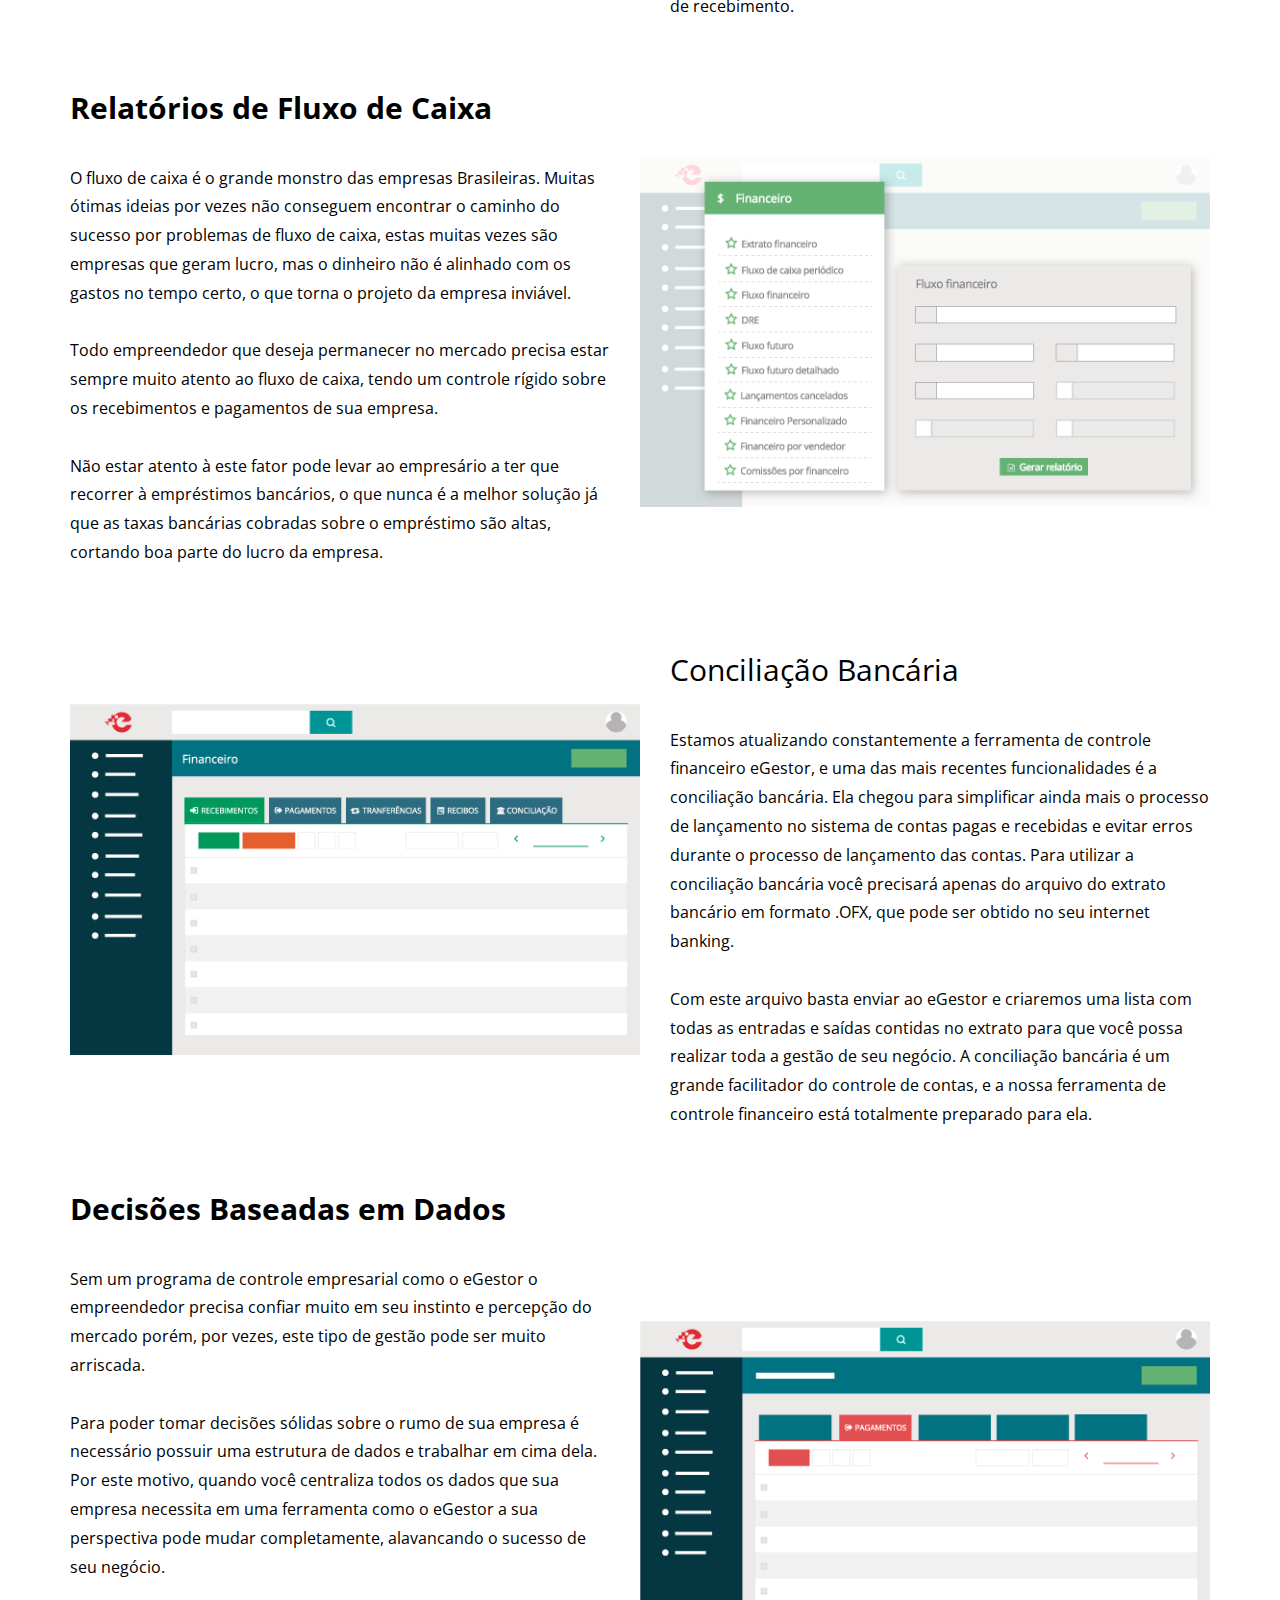
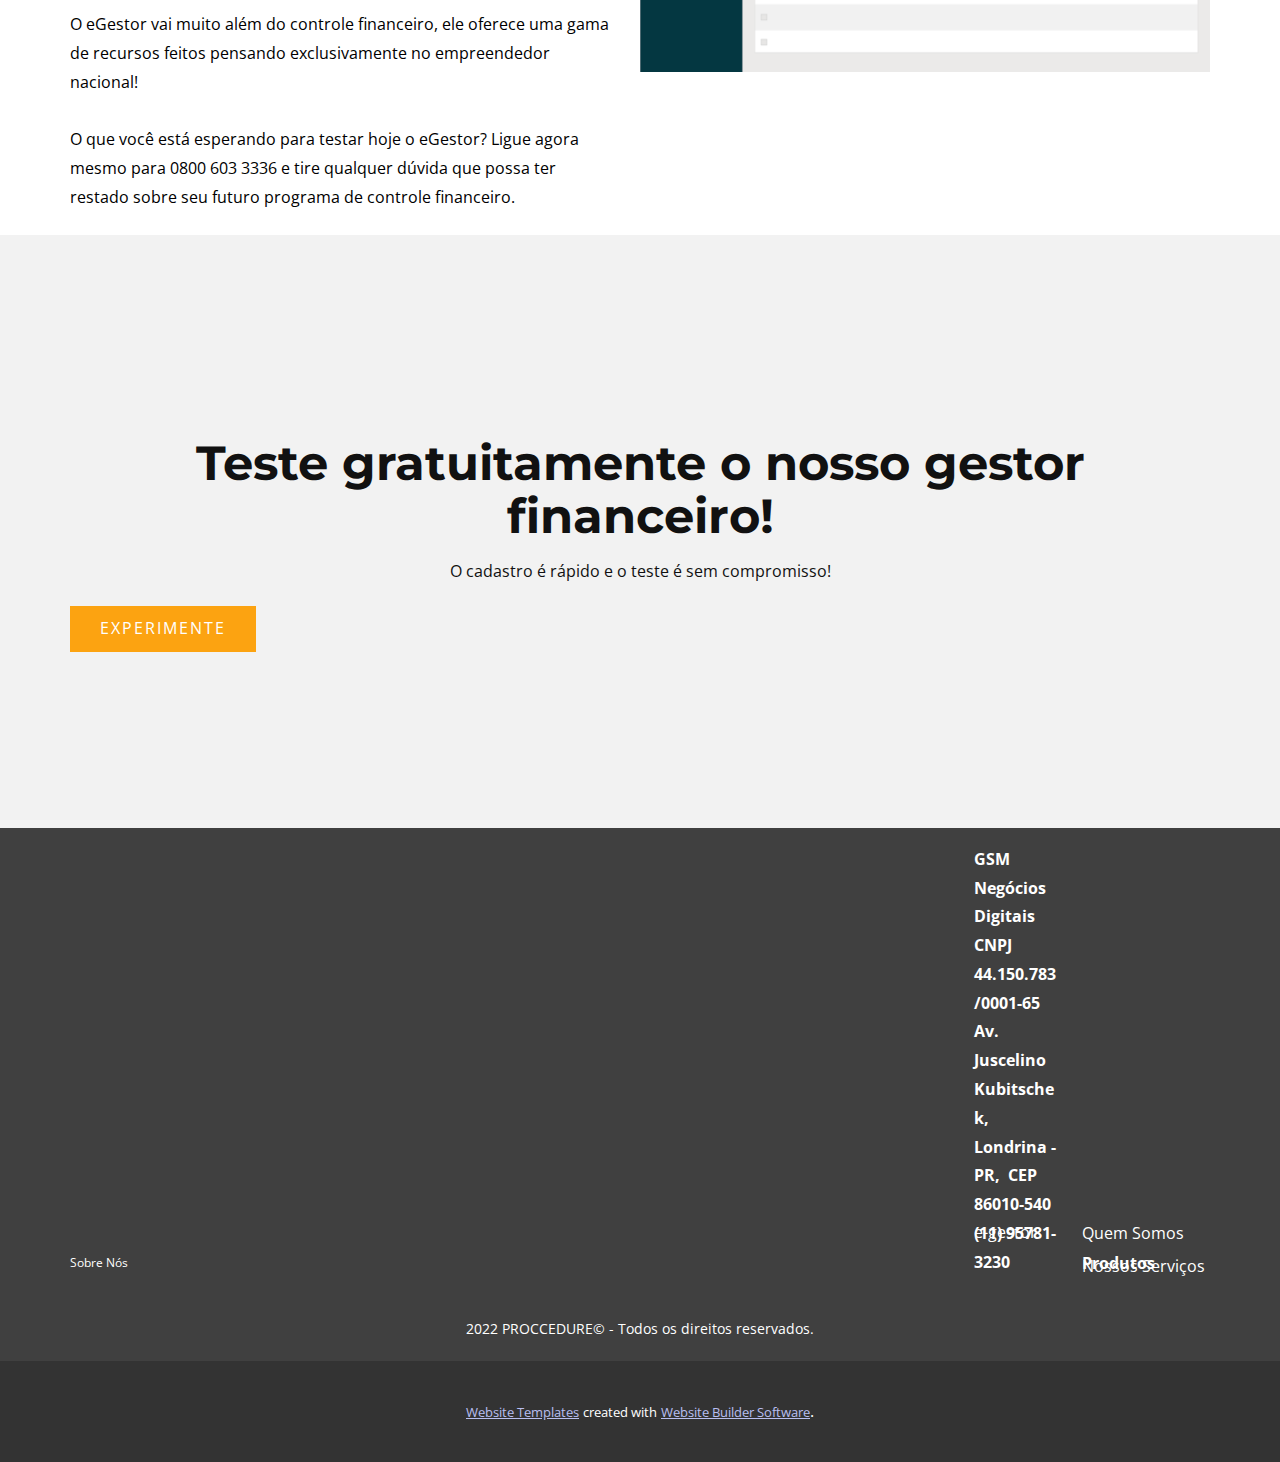
<file: proccedure/pt/Painel-Gestor.html>
<!DOCTYPE html>
<html style="font-size: 16px;"><head>
    <meta name="viewport" content="width=device-width, initial-scale=1.0">
    <meta charset="utf-8">
    <meta name="keywords" content="Gerenciar o seu negócio nunca foi tão fácil!">
    <meta name="description" content="">
    <title>Painel Gestor</title>
    <link rel="stylesheet" href="../nicepage.css" media="screen">
<link rel="stylesheet" href="../Painel-Gestor.css" media="screen">
    <script class="u-script" type="text/javascript" src="../jquery.js" defer=""></script>
    <script class="u-script" type="text/javascript" src="../nicepage.js" defer=""></script>
    <meta name="generator" content="Nicepage 4.13.4, nicepage.com">
    <link id="u-theme-google-font" rel="stylesheet" href="https://fonts.googleapis.com/css?family=Montserrat:100,100i,200,200i,300,300i,400,400i,500,500i,600,600i,700,700i,800,800i,900,900i|Open+Sans:300,300i,400,400i,500,500i,600,600i,700,700i,800,800i">
    
    
    
    
    
    
    
    
    
    
    <script type="application/ld+json">{
		"@context": "http://schema.org",
		"@type": "Organization",
		"name": "",
		"logo": "../images/LogoProccedure.png"
}</script>
    <meta name="theme-color" content="#232b79">
    <meta property="og:title" content="Painel Gestor">
    <meta property="og:type" content="website">
  </head>
  <body class="u-body u-overlap u-xl-mode" data-lang="pt"><header class="u-clearfix u-header u-header" id="sec-a184"><div class="u-clearfix u-sheet u-sheet-1">
        <a href="../Sobre-Nós.html" data-page-id="51364803" class="u-image u-logo u-image-1" data-image-width="2000" data-image-height="1134" title="Sobre Nós">
          <img src="../images/LogoProccedure.png" class="u-logo-image u-logo-image-1">
        </a>
        <nav class="u-menu u-menu-dropdown u-offcanvas u-menu-1" data-responsive-from="MD">
          <div class="menu-collapse" style="font-size: 1rem; letter-spacing: 0px; font-weight: 700;">
            <a class="u-button-style u-custom-active-color u-custom-border u-custom-border-color u-custom-color u-custom-hover-color u-custom-left-right-menu-spacing u-custom-padding-bottom u-custom-text-active-color u-custom-text-color u-custom-text-hover-color u-custom-top-bottom-menu-spacing u-nav-link u-text-active-palette-1-base u-text-hover-palette-2-base" href="#" style="">
              <svg class="u-svg-link" viewBox="0 0 24 24"><use xmlns:xlink="http://www.w3.org/1999/xlink" xlink:href="#menu-hamburger"></use></svg>
              <svg class="u-svg-content" version="1.1" id="menu-hamburger" viewBox="0 0 16 16" x="0px" y="0px" xmlns:xlink="http://www.w3.org/1999/xlink" xmlns="http://www.w3.org/2000/svg"><g><rect y="1" width="16" height="2"></rect><rect y="7" width="16" height="2"></rect><rect y="13" width="16" height="2"></rect>
</g></svg>
            </a>
          </div>
          <div class="u-custom-menu u-nav-container">
            <ul class="u-nav u-spacing-2 u-unstyled u-nav-1"><li class="u-nav-item"><a class="u-button-style u-nav-link u-text-active-custom-color-1 u-text-hover-custom-color-1 u-text-white" href="Sobre-Nós.html" style="padding: 10px 20px;">Sobre Nós</a>
</li><li class="u-nav-item"><a class="u-button-style u-nav-link u-text-active-custom-color-1 u-text-hover-custom-color-1 u-text-white" href="Painel-Gestor.html" style="padding: 10px 20px;">Produtos</a><div class="u-nav-popup"><ul class="u-h-spacing-20 u-nav u-unstyled u-v-spacing-10"><li class="u-nav-item"><a class="u-button-style u-nav-link u-text-active-custom-color-1 u-text-hover-custom-color-1" href="Painel-Gestor.html">Painel Gestor</a>
</li></ul>
</div>
</li><li class="u-nav-item"><a class="u-button-style u-nav-link u-text-active-custom-color-1 u-text-hover-custom-color-1 u-text-white" href="../Sobre-Nós.html#sec-9580" data-page-id="51364803" style="padding: 10px 20px;">Contato</a>
</li></ul>
          </div>
          <div class="u-custom-menu u-nav-container-collapse">
            <div class="u-black u-container-style u-inner-container-layout u-opacity u-opacity-95 u-sidenav">
              <div class="u-inner-container-layout u-sidenav-overflow">
                <div class="u-menu-close"></div>
                <ul class="u-align-center u-nav u-popupmenu-items u-unstyled u-nav-3"><li class="u-nav-item"><a class="u-button-style u-nav-link" href="Sobre-Nós.html">Sobre Nós</a>
</li><li class="u-nav-item"><a class="u-button-style u-nav-link" href="Painel-Gestor.html">Produtos</a><div class="u-nav-popup"><ul class="u-h-spacing-20 u-nav u-unstyled u-v-spacing-10"><li class="u-nav-item"><a class="u-button-style u-nav-link u-text-active-custom-color-1 u-text-hover-custom-color-1" href="Painel-Gestor.html">Painel Gestor</a>
</li></ul>
</div>
</li><li class="u-nav-item"><a class="u-button-style u-nav-link" href="../Sobre-Nós.html#sec-9580" data-page-id="51364803">Contato</a>
</li></ul>
              </div>
            </div>
            <div class="u-black u-menu-overlay u-opacity u-opacity-70"></div>
          </div>
        </nav>
      </div></header>
    <section class="u-clearfix u-grey-70 u-section-1" id="sec-b85b">
      <div class="u-clearfix u-sheet u-sheet-1">
        <h1 class="u-custom-font u-text u-text-font u-text-1">Gerenciar o seu negócio nunca foi tão fácil!</h1>
        <p class="u-text u-text-2">Experimente o nosso ERP por 15 dias gratuitamente sem compromisso.</p>
        <a href="https://www.egestor.com.br/afl/8735" class="u-active-custom-color-1 u-border-none u-btn u-button-style u-hover-custom-color-1 u-white u-btn-1">Eu quero</a>
        <img class="u-image u-image-default u-preserve-proportions u-image-1" src="../images/ImgProccedure.png" alt="" data-image-width="1000" data-image-height="1000">
      </div>
    </section>
    <section class="u-align-center u-clearfix u-grey-5 u-section-2" id="sec-0161">
      <div class="u-align-left u-clearfix u-sheet u-valign-middle u-sheet-1">
        <h2 class="u-text u-text-default u-text-1">Recursos do ERP</h2>
        <div class="u-expanded-width-lg u-expanded-width-md u-expanded-width-xl u-list u-list-1">
          <div class="u-repeater u-repeater-1">
            <div class="u-container-style u-custom-color-1 u-list-item u-repeater-item u-list-item-1">
              <div class="u-container-layout u-similar-container u-container-layout-1"><span class="u-file-icon u-icon u-text-black u-icon-1"><img src="../images/3594449.png" alt=""></span>
                <h3 class="u-align-center u-text u-text-black u-text-default u-text-2">Sistema de controle financeiro</h3>
              </div>
            </div>
            <div class="u-align-center u-container-style u-custom-color-1 u-list-item u-repeater-item u-list-item-2">
              <div class="u-container-layout u-similar-container u-container-layout-2"><span class="u-file-icon u-icon u-text-black u-icon-2"><img src="../images/2923050.png" alt=""></span>
                <h3 class="u-align-center u-text u-text-black u-text-default u-text-3">Sistema de fluxo de caixa</h3>
              </div>
            </div>
            <div class="u-container-style u-custom-color-1 u-list-item u-repeater-item u-list-item-3">
              <div class="u-container-layout u-similar-container u-container-layout-3"><span class="u-file-icon u-icon u-icon-3"><img src="../images/709640.png" alt=""></span>
                <h3 class="u-align-center u-text u-text-black u-text-default u-text-4">Sistema de controle de vendas</h3>
              </div>
            </div>
            <div class="u-container-style u-custom-color-1 u-list-item u-repeater-item u-list-item-4">
              <div class="u-container-layout u-similar-container u-container-layout-4"><span class="u-file-icon u-icon u-icon-4"><img src="../images/409153.png" alt=""></span>
                <h3 class="u-align-center u-text u-text-black u-text-default u-text-5">Sistema de controle de estoque</h3>
              </div>
            </div>
            <div class="u-container-style u-custom-color-1 u-list-item u-repeater-item u-list-item-5">
              <div class="u-container-layout u-similar-container u-container-layout-5"><span class="u-file-icon u-icon u-icon-5"><img src="../images/985765.png" alt=""></span>
                <h3 class="u-align-center u-text u-text-black u-text-default u-text-6">Sistema emissor de nota fiscal eletrônica</h3>
              </div>
            </div>
            <div class="u-container-style u-custom-color-1 u-list-item u-repeater-item u-list-item-6">
              <div class="u-container-layout u-similar-container u-container-layout-6"><span class="u-file-icon u-icon u-icon-6"><img src="../images/955903.png" alt=""></span>
                <h3 class="u-align-center u-text u-text-black u-text-default u-text-7">Sistema de emissão de NFS-e</h3>
              </div>
            </div>
            <div class="u-container-style u-custom-color-1 u-list-item u-repeater-item u-list-item-7">
              <div class="u-container-layout u-similar-container u-container-layout-7"><span class="u-file-icon u-icon u-icon-7"><img src="../images/3697124.png" alt=""></span>
                <h3 class="u-align-center u-text u-text-black u-text-default u-text-8">Sistema de emissão de NFC-e</h3>
              </div>
            </div>
            <div class="u-container-style u-custom-color-1 u-list-item u-repeater-item u-list-item-8">
              <div class="u-container-layout u-similar-container u-container-layout-8"><span class="u-file-icon u-icon u-icon-8"><img src="../images/2273.png" alt=""></span>
                <h3 class="u-align-center u-text u-text-black u-text-default u-text-9">Sistema de emissão de boletos</h3>
              </div>
            </div>
          </div>
        </div>
        <h2 class="u-align-center u-text u-text-10">Facilite o sucesso do seu negócio com o nosso sistema gestor. </h2>
        <p class="u-align-center u-text u-text-11"> O ERP é uma ferramenta de controle finaanceiro com divesas funcionalidades focadas nas necessidades do empreendedor brasileiro. Com ele é possível gerir diversas áreas da sua empresa, realizar controle de contas e até emitir boletos paaara os seus clientes pelo próprio sistema. Teste sem compromisso agora mesmo!</p>
        <a href="https://www.egestor.com.br/afl/8735" class="u-active-white u-border-none u-btn u-button-style u-custom-color-1 u-hover-white u-btn-1">Testar</a>
      </div>
    </section>
    <section class="u-clearfix u-white u-section-3" id="sec-78c5">
      <div class="u-clearfix u-sheet u-valign-middle u-sheet-1">
        <h2 class="u-text u-text-default u-text-1">Com o nosso ERP você conta com:</h2>
      </div>
    </section>
    <section class="u-clearfix u-section-4" id="sec-1f65">
      <div class="u-clearfix u-sheet u-sheet-1">
        <div class="u-clearfix u-expanded-width u-layout-wrap u-layout-wrap-1">
          <div class="u-layout">
            <div class="u-layout-row">
              <div class="u-container-style u-layout-cell u-size-30 u-layout-cell-1">
                <div class="u-container-layout u-container-layout-1">
                  <p class="u-text u-text-default u-text-1">
                    <span style="font-weight: 700; font-size: 1.5rem;"> Sistema de Controle Financeiro Integrado</span>
                    <br>
                    <br><i></i>Com o controle integrado do sistema de controle financeiro eGestor você terá acesso a diversas possibilidades. Caso queira é possível expandir o controle para vendas de produtos e serviços, compras de fornecedores, estoque e muitos outros recursos.<br>
                    <br><i></i>Esta expansão possibilita que através das vendas e compras cadastradas você crie seus recebimentos e pagamentos sem nenhum esforço, integrando a operação de sua empresa com os respectivos recebimentos e pagamentos.<br><i></i>Independente do tipo de produto ou serviço com que sua empresa trabalhe, o eGestor está preparado para lhe auxiliar no dia a dia de seu negócio.<br>
                    <br><i></i>Através da ferramenta de controle financeiro eGestor você terá muito mais que a gestão financeira de sua empresa. As perspectivas de negócio são ampliadas cada vez mais desde a operação diária até os relatórios gerenciais.<br>
                    <br><i></i>A principal vantagem da integração é que ela evita a perda de tempo com o retrabalho, economizando o tempo precioso de sua empresa e lhe oferecendo o conforto necessário para que você foque no que realmente importa, o sucesso de seu negócio!
                  </p>
                </div>
              </div>
              <div class="u-container-style u-layout-cell u-size-30 u-layout-cell-2">
                <div class="u-container-layout u-container-layout-2">
                  <img class="u-expanded-width u-image u-image-contain u-image-default u-image-1" src="../images/slide-modvendas.png" alt="" data-image-width="593" data-image-height="365">
                </div>
              </div>
            </div>
          </div>
        </div>
      </div>
    </section>
    <section class="u-clearfix u-section-5" id="sec-336f">
      <div class="u-clearfix u-sheet u-sheet-1">
        <div class="u-clearfix u-expanded-width u-layout-wrap u-layout-wrap-1">
          <div class="u-layout">
            <div class="u-layout-row">
              <div class="u-container-style u-layout-cell u-size-30 u-layout-cell-1">
                <div class="u-container-layout u-container-layout-1">
                  <img class="u-expanded-width u-image u-image-contain u-image-default u-image-1" src="../images/slide-boletos.png" alt="" data-image-width="593" data-image-height="365">
                </div>
              </div>
              <div class="u-container-style u-layout-cell u-size-30 u-layout-cell-2">
                <div class="u-container-layout u-container-layout-2">
                  <p class="u-text u-text-default u-text-1">
                    <span style="font-size: 1.875rem; font-weight: 700;"> Emissão de Boletos Bancários</span>
                    <br>
                    <br><i></i>Uma das formas de pagamento mais utilizadas no Brasil é o boleto bancário, e para lhe auxiliar a atender seus clientes nessa necessidade o sistema de controle financeiro eGestor fornece, além de realizar seu controle de contas, a emissão de boletos para seus clientes sempre que desejar de forma muito simples e rápida. Com o eGestor você poderá emitir boletos com ou sem registro, conforme sua necessidade.<br>
                    <br><i></i>Ao fornecer uma nova maneira para que seus clientes paguem pelos produtos você automaticamente remove uma possível barreira de compra, o que aumenta a probabilidade da compra do cliente interessado em seus produtos ou serviços.<br>
                    <br><i></i>Depois que os boletos forem configurados em sua conta do sistema de controle financeiro eGestor, controlar suas contas a receber por boletos se torna algo muito mais fácil, já que a baixa dos boletos pagos é dada automaticamente no momento do envio do arquivo de retorno, que você pode baixar no internet banking. Sendo assim, com apenas um envio é possível já atualizar a situação financeira de diversos lançamentos de uma só vez, cada um com seu respectivo valor e data de recebimento.
                  </p>
                </div>
              </div>
            </div>
          </div>
        </div>
      </div>
    </section>
    <section class="u-clearfix u-section-6" id="sec-6a80">
      <div class="u-clearfix u-sheet u-sheet-1">
        <div class="u-clearfix u-expanded-width u-layout-wrap u-layout-wrap-1">
          <div class="u-layout">
            <div class="u-layout-row">
              <div class="u-container-style u-layout-cell u-size-30 u-layout-cell-1">
                <div class="u-container-layout u-container-layout-1">
                  <p class="u-text u-text-1">
                    <span style="font-weight: 700; font-size: 1.875rem;"> Relatórios de Fluxo de Caixa</span>
                    <br>
                    <br><i></i>O fluxo de caixa é o grande monstro das empresas Brasileiras. Muitas ótimas ideias por vezes não conseguem encontrar o caminho do sucesso por problemas de fluxo de caixa, estas muitas vezes são empresas que geram lucro, mas o dinheiro não é alinhado com os gastos no tempo certo, o que torna o projeto da empresa inviável.<br>
                    <br><i></i>Todo empreendedor que deseja permanecer no mercado precisa estar sempre muito atento ao fluxo de caixa, tendo um controle rígido sobre os recebimentos e pagamentos de sua empresa.<br>
                    <br><i></i>Não estar atento à este fator pode levar ao empresário a ter que recorrer à empréstimos bancários, o que nunca é a melhor solução já que as taxas bancárias cobradas sobre o empréstimo são altas, cortando boa parte do lucro da empresa.
                  </p>
                </div>
              </div>
              <div class="u-container-style u-layout-cell u-size-30 u-layout-cell-2">
                <div class="u-container-layout u-valign-middle u-container-layout-2">
                  <img class="u-expanded-width u-image u-image-contain u-image-default u-image-1" src="../images/slide-fluxofin.png" alt="" data-image-width="593" data-image-height="365">
                </div>
              </div>
            </div>
          </div>
        </div>
      </div>
    </section>
    <section class="u-clearfix u-section-7" id="sec-5ab8">
      <div class="u-clearfix u-sheet u-sheet-1">
        <div class="u-clearfix u-expanded-width u-layout-wrap u-layout-wrap-1">
          <div class="u-layout">
            <div class="u-layout-row">
              <div class="u-container-style u-layout-cell u-size-30 u-layout-cell-1">
                <div class="u-container-layout u-container-layout-1">
                  <img class="u-expanded-width u-image u-image-contain u-image-default u-image-1" src="../images/slide-modfinanceiro.png" alt="" data-image-width="593" data-image-height="365">
                </div>
              </div>
              <div class="u-container-style u-layout-cell u-size-30 u-layout-cell-2">
                <div class="u-container-layout u-container-layout-2">
                  <p class="u-text u-text-1">
                    <span style="font-size: 1.875rem;"> Conciliação Bancária</span>
                    <span style="font-weight: 700;">
                      <br>
                    </span>
                    <br><i></i>Estamos atualizando constantemente a ferramenta de controle financeiro eGestor, e uma das mais recentes funcionalidades é a conciliação bancária. Ela chegou para simplificar ainda mais o processo de lançamento no sistema de contas pagas e recebidas e evitar erros durante o processo de lançamento das contas. Para utilizar a conciliação bancária você precisará apenas do arquivo do extrato bancário em formato .OFX, que pode ser obtido no seu internet banking.<br>
                    <br><i></i>Com este arquivo basta enviar ao eGestor e criaremos uma lista com todas as entradas e saídas contidas no extrato para que você possa realizar toda a gestão de seu negócio. A conciliação bancária é um grande facilitador do controle de contas, e a nossa ferramenta de controle financeiro está totalmente preparado para ela.
                  </p>
                </div>
              </div>
            </div>
          </div>
        </div>
      </div>
    </section>
    <section class="u-clearfix u-section-8" id="sec-75a8">
      <div class="u-clearfix u-sheet u-sheet-1">
        <div class="u-clearfix u-expanded-width u-layout-wrap u-layout-wrap-1">
          <div class="u-layout">
            <div class="u-layout-row">
              <div class="u-container-style u-layout-cell u-size-30 u-layout-cell-1">
                <div class="u-container-layout u-container-layout-1">
                  <p class="u-text u-text-1">
                    <span style="font-weight: 700; font-size: 1.875rem;"> Decisões Baseadas em Dados <span style="font-weight: 700;"></span>
                    </span>
                    <br>
                    <br><i></i>Sem um programa de controle empresarial como o eGestor o empreendedor precisa confiar muito em seu instinto e percepção do mercado porém, por vezes, este tipo de gestão pode ser muito arriscada.<br>
                    <br><i></i>Para poder tomar decisões sólidas sobre o rumo de sua empresa é necessário possuir uma estrutura de dados e trabalhar em cima dela. Por este motivo, quando você centraliza todos os dados que sua empresa necessita em uma ferramenta como o eGestor a sua perspectiva pode mudar completamente, alavancando o sucesso de seu negócio.<br>
                    <br><i></i>O eGestor vai muito além do controle financeiro, ele oferece uma gama de recursos feitos pensando exclusivamente no empreendedor nacional!<br>
                    <br><i></i>O que você está esperando para testar hoje o eGestor? Ligue agora mesmo para 0800 603 3336 e tire qualquer dúvida que possa ter restado sobre seu futuro programa de controle financeiro.
                  </p>
                </div>
              </div>
              <div class="u-container-style u-layout-cell u-size-30 u-layout-cell-2">
                <div class="u-container-layout u-valign-middle u-container-layout-2">
                  <img class="u-expanded-width u-image u-image-contain u-image-default u-image-1" src="../images/slide-pagamentos.png" alt="" data-image-width="593" data-image-height="365">
                </div>
              </div>
            </div>
          </div>
        </div>
      </div>
    </section>
    <section class="u-clearfix u-grey-5 u-section-9" id="sec-5936">
      <div class="u-clearfix u-sheet u-valign-middle u-sheet-1">
        <h2 class="u-align-center u-text u-text-1"> Teste gratuitamente o nosso gestor financeiro<span style="font-weight: 700;"></span>!
        </h2>
        <p class="u-align-center u-text u-text-default u-text-2">O cadastro é rápido e o teste é sem compromisso!</p>
        <a href="https://www.egestor.com.br/afl/8735" class="u-active-white u-border-none u-btn u-button-style u-custom-color-1 u-hover-white u-btn-1">Experimente</a>
      </div>
    </section>
    
    
    <footer class="u-align-center u-clearfix u-footer u-grey-75 u-footer" id="sec-b796"><div class="u-clearfix u-sheet u-sheet-1">
        <p class="u-align-left u-text u-text-1">GSM Negócios Digitais<br>CNPJ 44.150.783/0001-65<br>Av. ​Juscelino Kubitschek, Londrina - PR,&nbsp; CEP 86010-540<br>(11) 95781-3230
        </p>
        <p class="u-align-left u-text u-text-2">Produtos</p>
        <p class="u-align-left u-text u-text-3">Sobre Nós</p>
        <p class="u-align-left u-text u-text-4">
          <a class="u-active-none u-border-none u-btn u-button-link u-button-style u-hover-none u-none u-text-active-custom-color-1 u-text-body-alt-color u-text-hover-custom-color-1 u-btn-1" href="../Painel-Gestor.html" data-page-id="84343824">e-gestor</a>
        </p>
        <p class="u-align-left u-text u-text-5">
          <a class="u-active-none u-border-none u-btn u-button-link u-button-style u-hover-none u-none u-text-active-custom-color-1 u-text-body-alt-color u-text-hover-custom-color-1 u-btn-2" href="../Painel-Gestor.html" data-page-id="84343824">Quem Somos</a>
        </p>
        <p class="u-align-left u-text u-text-6">
          <a class="u-active-none u-border-none u-btn u-button-link u-button-style u-hover-none u-none u-text-active-custom-color-1 u-text-body-alt-color u-text-hover-custom-color-1 u-btn-3" href="../Sobre-Nós.html#sec-0ba0" data-page-id="51364803">Nossos Serviços</a>
        </p>
        <p class="u-small-text u-text u-text-variant u-text-7">2022 PROCCEDURE© - Todos os direitos reservados.</p>
      </div></footer>
    <section class="u-backlink u-clearfix u-grey-80">
      <a class="u-link" href="https://nicepage.com/website-templates" target="_blank">
        <span>Website Templates</span>
      </a>
      <p class="u-text">
        <span>created with</span>
      </p>
      <a class="u-link" href="" target="_blank">
        <span>Website Builder Software</span>
      </a>. 
    </section>
  
</body></html>
</file>
